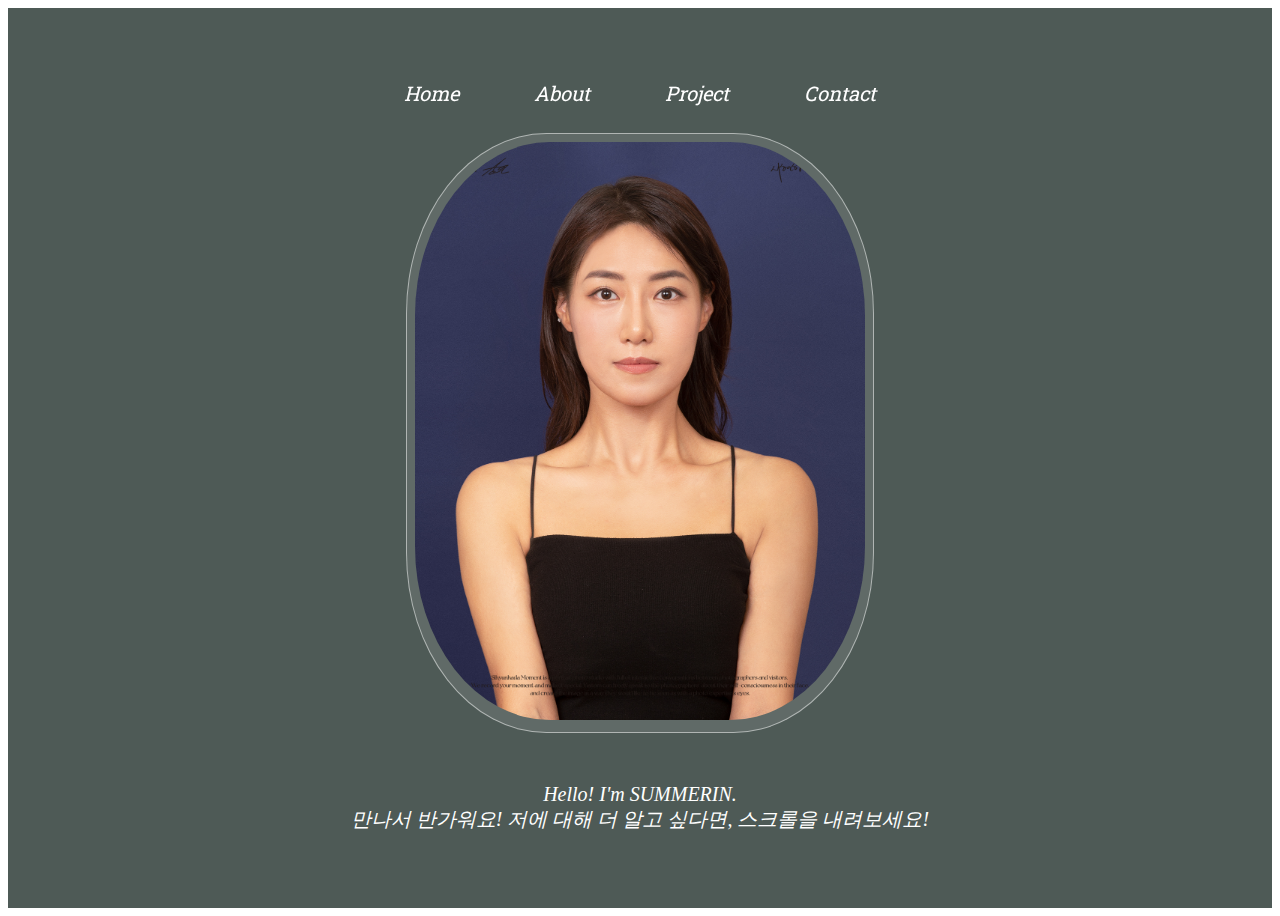
<file: index.html>
<!DOCTYPE html>
<html lang="en">
<head>
    <meta charset="UTF-8">
    <meta http-equiv="X-UA-Compatible" content="IE=edge">
    <meta name="viewport" content="width=device-width, initial-scale=1.0">
    <title>SUMMERIN 🌴</title>
    <link rel = "stylesheet" href = "./css/main.css">
    <link rel = "stylesheet" href = "./css/scroll.css">
    <style>
        @import url('https://fonts.googleapis.com/css2?family=Roboto+Slab&display=swap');
    </style>
</head>
<body>

<div id="container">
    <header id = "header"> 
        <nav class ="menu">
            <ul>
                <li><a href = "index.html" <b>Home</b></a></li>
                <li><a href = "about.html" <b>About</b></a></li>
                <li><a href = "project.html" <b>Project</b></a></li>
                <li><a href = "contact.html" <b>Contact</b></a></li>
            </ul>
        </nav>
    </header> 
  <div class="list">
      <div class="one">
        <span class="profile"><img src="./imgs/me.jpg" width="450px;" height="auto" alt=""/></span>
        <h3><strong>Hello! I'm SUMMERIN.</strong> <br>만나서 반가워요! 저에 대해 더 알고 싶다면, 스크롤을 내려보세요!</h3>
      </div>
  </div>

  <div class="list">
      <div class ="two">
          <img class = "me" src ="./imgs/me2.png" width="450px;" height="auto" alt=""/></span>
          <h3 class ="intext"> <strong>What would I lose if I learn coding?<br>Absoultely nothing!</strong><br><br><br>
            Hello! I'm SUMMERIN. Welcome to my homepage.<br>
            The reason I want to be a fullstack engineer is that <br>
            there is no limits for studying and developing myself! <br>
            Achievement is one of my motivation of my life. <br><br>
            To be a great developer, <br>
            achievement and developing myself constantly <br>
            is the most important thing, I think.
            <br><br>
            For the future junior developer!</h3>
      </div>
  </div>
  
    <div class="list">
        <div class="three">
            <h1><br><br> 💕 💕 💕</h1>
            <div class = "project">
                <div class="lists">
                    <img class = "list_img" src="./imgs/project1.png" alt="">
                    <p class = "list_text"> Project.1</p>
                </div>
  
<!--                 <div class="lists"> -->
<!--                     <img class = "list_img" src="./imgs/Project/Project2.jpg" alt=""> -->
<!--                     <p class = "list_text"> Project.2</p> -->
<!--                 </div> -->
<!--    -->
<!--                 <div class="lists"> -->
<!--                     <img class = "list_img" src="./imgs/Project/Project3.jpg" alt=""> -->
<!--                     <p class = "list_text"> Project.3/p> -->
<!--                 </div> -->
<!--    -->
<!--                 #<div class="lists"> -->
<!--                     <img class = "list_img" src="./imgs/Project/Project4.jpg" alt=""> -->
<!--                     <p class = "list_text"> Project.4</p> -->
<!--                 </div> -->
          </div>
      </div>
  </div>

    <div class="list">
        <div class = "four">
          <img class = "contact_img" src ="./imgs/bg.jpg" style="width: 450px; height: auto;">
          <a href="https://summerini.github.io/" class="ct">Blog</a>
          <a href="mailto:summerin.jeon@gmail.com" class="ct">Gmail</a>
          <a href="https://github.com/summerini" class="ct">Github</a>
        </div>
  </div>
</body>
</file>
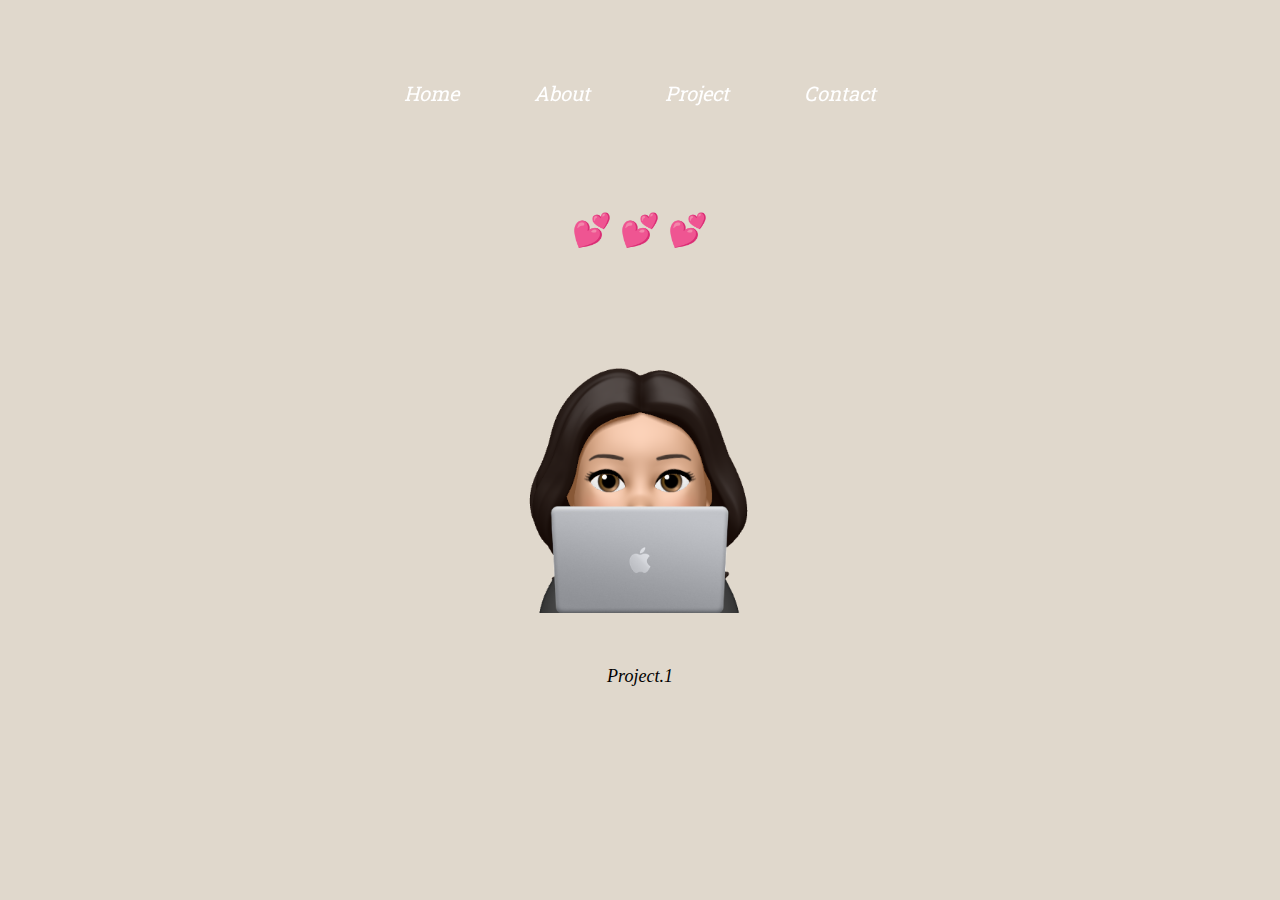
<file: project.html>
<!DOCTYPE html>
<html lang="en">
<head>
    <meta charset="UTF-8">
    <meta http-equiv="X-UA-Compatible" content="IE=edge">
    <meta name="viewport" content="width=device-width, initial-scale=1.0">
    <title>Project</title>
    <link rel = "stylesheet" href = "./css/main.css">
    <link rel = "stylesheet" href = "./css/project.css">
    <style>
        @import url('https://fonts.googleapis.com/css2?family=Roboto+Slab&display=swap');
    </style>
</head>
<body>
    <header id = "header"> 
        <nav class ="menu">
            <ul>
                <li><a href = "index.html" <b>Home</b></a></li>
                <li><a href = "about.html" <b>About</b></a></li>
                <li><a href = "project.html" <b>Project</b></a></li>
                <li><a href = "contact.html" <b>Contact</b></a></li>
            </ul>
        </nav>
    </header> 
    <div class="list">
        <div class="three">
            <h1><br><br> 💕 💕 💕</h1>
            <div class = "project">
                <div class="lists">
                    <img class = "list_img" src="./imgs/project1.png" alt="">
                    <p class = "list_text"> Project.1</p>
                </div>
  
<!--                 <div class="lists"> -->
<!--                     <img class = "list_img" src="./imgs/Project/Project2.jpg" alt=""> -->
<!--                     <p class = "list_text"> Project.2</p> -->
<!--                 </div> -->
<!--    -->
<!--                 <div class="lists"> -->
<!--                     <img class = "list_img" src="./imgs/Project/Project3.jpg" alt=""> -->
<!--                     <p class = "list_text"> Project.3/p> -->
<!--                 </div> -->
<!--    -->
<!--                 #<div class="lists"> -->
<!--                     <img class = "list_img" src="./imgs/Project/Project4.jpg" alt=""> -->
<!--                     <p class = "list_text"> Project.4</p> -->
<!--                 </div> -->
            </div>
        </div>
    </div>
</body>
</html>
</file>
<file: css/main.css>
body {
    overflow: hidden;
    font-family: 'Roboto Slab', serif;
}

h3 {
    font-family: 'Pretendard-Thin';
    color: #ffffff;
    text-align: center;
    font-style: italic;
    font-weight: lighter;
    margin-top: 50px;
    font-size: 20px;
}

/* 상단바 */

.menu * {
    display: inline;
}

.menu li {
    margin: 35px;
}

.menu li a {
    color: rgb(255, 255, 255);
    text-decoration: none;
}

.menu ul {
    padding-left: 0px;
}

.menu {
    font-size: 20px;
    font-style: italic;
    align-items: center;
    text-align: center;
    padding-top: 80px;
    position: fixed;
    top: 0;
    left: 0;
    right: 0;
    height: 80px;
} 

/* page 1 */

.one {
    background-size: cover;
    text-align: center;
    padding-top: 180px;
    padding-bottom: 130px;
}

.profile {
    border-radius: 30%;
    display: inline-block;
    padding: 0.5rem;
    margin-top: 20px;
    border: 1px solid gray;
    background-color: rgba(255, 255, 255, 0.1);
    border: 1px solid rgb(255, 255, 255, 0.5);
}

.profile img {
    border-radius: 30%;
}

/* page 2 */

.intext {
    float: right;
    margin-top: 35px;
    padding-left: 50px;
}

/* page 3 */

h1 {
    text-align: center;
}

.lists{
    text-align: center;
    font-family: 'Pretendard-Thin';
    display: block;
    text-align: center;
    font-weight: 400;
    font-family: 'Pretendard-Thin';
    font-size: 18px;
    line-height: 1.5;
    font-style: italic;
}

.list_img {
    width: 300px;
    height: 300px;
    display: block;
    margin: 7vh 5vh;
    margin-bottom: 50px;
}

.favorites {
    display:inline-flex;
    margin-top: 60px;
}

/* page 4 */

.four {
    text-align: center;
    align-items: center;
}

.contact_img {
    width: 100%;
    height: 500px;
    padding-bottom: 60px;
}

.ct {
    margin-top: 80px;
    font-family: 'Roboto Slab', serif;
    text-decoration: none;
    color: white;
    font-size: 50px;
    font-style: italic;
    margin: 35px;
}
</file>
<file: css/scroll.css>
body {
    overflow: hidden;
    font-family: 'Roboto Slab', serif;
}

/* Scroll down */

#container{
    width:100%;
    height:100vh; 
    overflow: auto;
    scroll-behavior: smooth;
    scroll-snap-type: y mandatory;
}

.list{
    width:100%; 
    height:100vh;
    display: flex;
    justify-content: center;
    align-items: center;
    scroll-snap-align: center;
}

/* .list:nth-child(1){
    background-color: rgb(0, 0, 0);
    background-size: cover;
    background-attachment: fixed; 
    background-position: center; 
} */

.list:nth-child(2){
    background-color: #4e5a56;
    background-size: cover;
    background-attachment: fixed; 
    background-position: center; 
}

.list:nth-child(3){
    background-color: #9d949e;
    background-size: cover;
    background-attachment: fixed; 
    background-position: center; 
}

.list:nth-child(4){
    background-color: #e0d8cc;
    background-size: cover;
    background-attachment: fixed; 
    background-position: center; 
}

.list:nth-child(5){
    background-color: #b39db3;
    background-size: cover;
    background-attachment: fixed; 
    background-position: center; 
}
</file>
<file: css/project.css>
body {
    background-color: #e0d8cc;
}

.list {
    display: flex;
    justify-content: center;
    align-content: center;
    margin-top: 100px;
}
</file>
